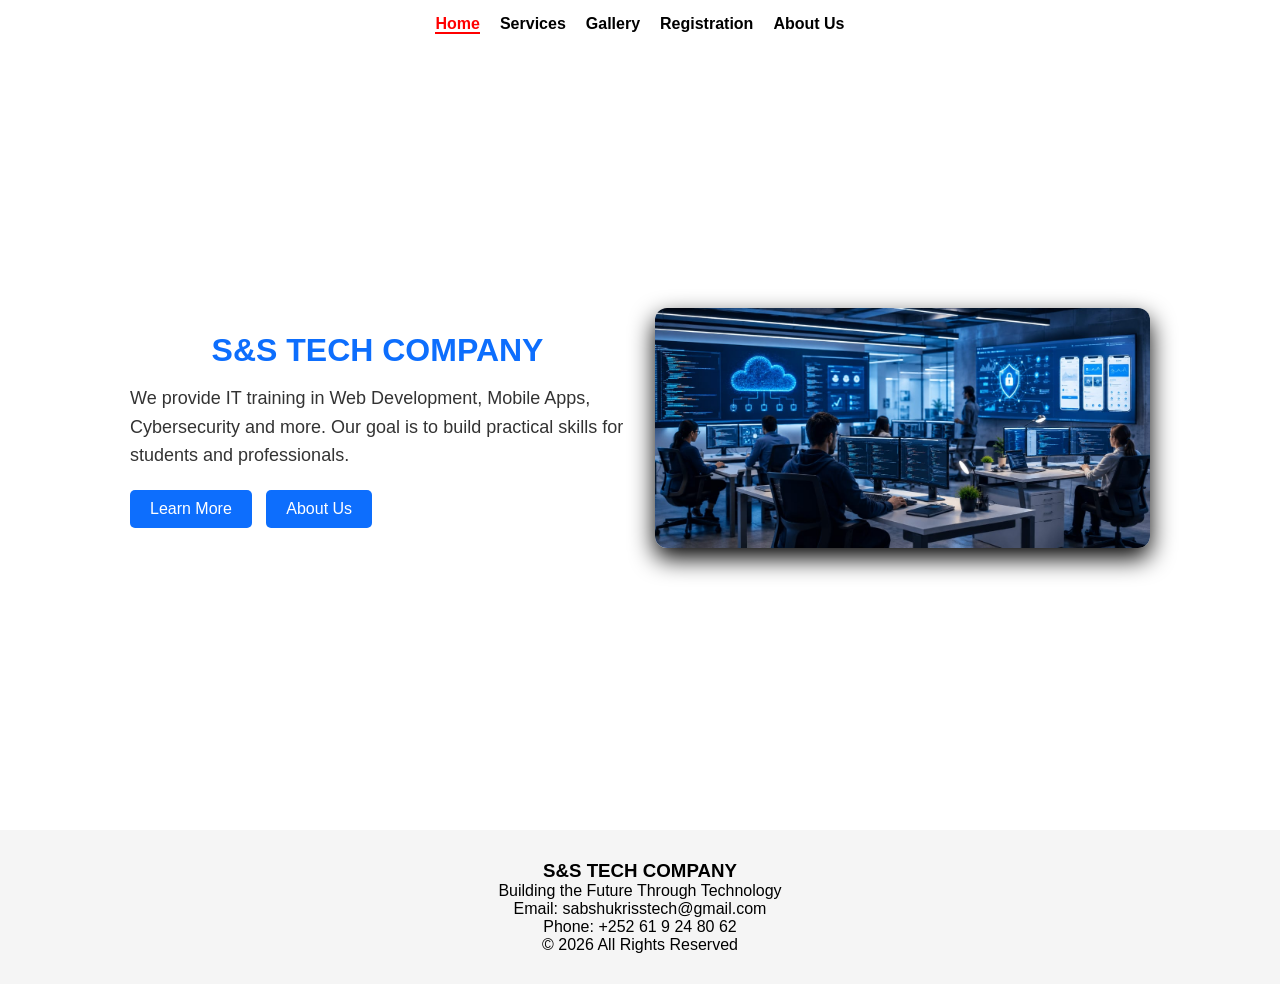
<file: index.html>
<!DOCTYPE html>
<html lang="en">
<head>
  <meta charset="UTF-8">
  <meta name="viewport" content="width=device-width, initial-scale=1.0">
  <title>S&S TECH COMPANY</title>
  <link rel="stylesheet" href="css/style.css">
</head>

<body>

<header>
  <nav class="navbar">
    <ul>
      <li><a href="index.html" class="active">Home</a></li>
      <li><a href="services.html">Services</a></li>
      <li><a href="gallery.html">Gallery</a></li>
      <li><a href="registration.html">Registration</a></li>
      <li><a href="team.html">About Us</a></li>
    </ul>
  </nav>
</header>

<section class="hero">

  <div class="hero-text">
    <h1>S&S TECH COMPANY</h1>

    <p>
      We provide IT training in Web Development, Mobile Apps, Cybersecurity
      and more. Our goal is to build practical skills for students and professionals.
    </p>

    <a href="services.html" class="btn">Learn More</a>
    <a href="team.html" class="btn">About Us</a>
  </div>

  <div class="hero-image">
    <img src="images/backg.jpeg" alt="Tech Image">
  </div>

</section>

<footer>
  <h3>S&S TECH COMPANY</h3>
  <p>Building the Future Through Technology</p>
  <p>Email: sabshukrisstech@gmail.com</p>
  <p>Phone: +252 61 9 24 80 62</p>
  <p>© 2026 All Rights Reserved</p>
</footer>

</body>
</html>
</file>
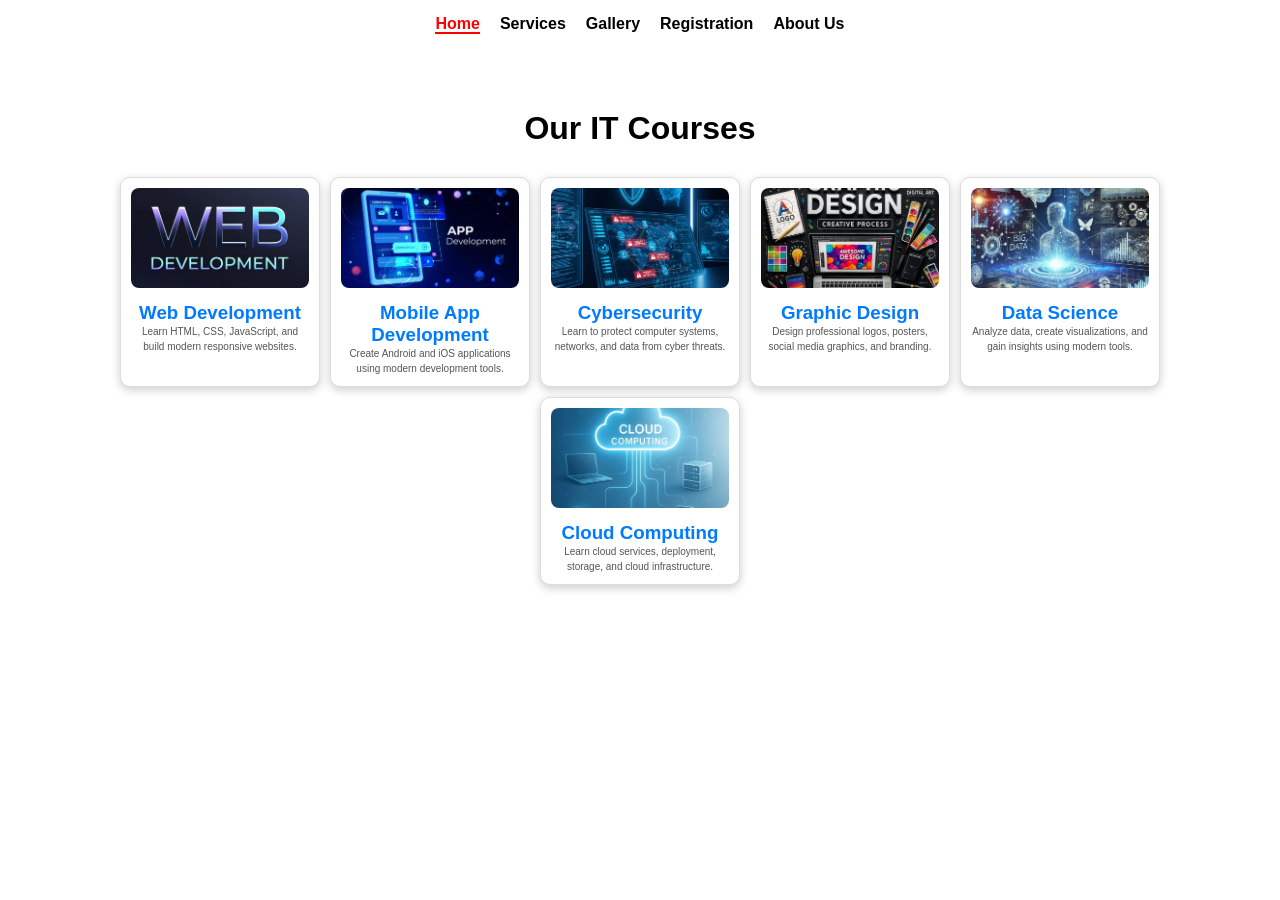
<file: gallery.html>
<!DOCTYPE html>
<html lang="en">
<head>
    <meta charset="UTF-8">
    <meta name="viewport" content="width=device-width, initial-scale=1.0">
    <title>S&S TECH COMPANY</title>
    <link rel="stylesheet" href="css/style.css">
</head>
<body >
    <header>
  <nav class="navbar">
    <ul>
      <li><a href="index.html" class="active">Home</a></li>
      <li><a href="services.html">Services</a></li>
      <li><a href="gallery.html">Gallery</a></li>
      <li><a href="registration.html">Registration</a></li>
      <li><a href="team.html">About Us</a></li>
    </ul>
  </nav>
</header>
    <section class="gallery">

    <h2>Our IT Courses</h2>

    <div class="gallery-container">

        <div class="gallery-item">
            <img src="images/web.jpeg" alt="Web Development">
            <h3>Web Development</h3>
            <p>Learn HTML, CSS, JavaScript, and build modern responsive websites.</p>
        </div>

        <div class="gallery-item">
            <img src="images/app develpoment.jpeg" alt="Mobile App Development">
            <h3>Mobile App Development</h3>
            <p>Create Android and iOS applications using modern development tools.</p>
        </div>

        <div class="gallery-item">
            <img src="images/cyber.jpeg" alt="Cybersecurity">
            <h3>Cybersecurity</h3>
            <p>Learn to protect computer systems, networks, and data from cyber threats.</p>
        </div>

        <div class="gallery-item">
            <img src="images/graphic.jpeg" alt="Graphic Design">
            <h3>Graphic Design</h3>
            <p>Design professional logos, posters, social media graphics, and branding.</p>
        </div>

        <div class="gallery-item">
            <img src="images/data.jpeg" alt="Data Science">
            <h3>Data Science</h3>
            <p>Analyze data, create visualizations, and gain insights using modern tools.</p>
        </div>

        <div class="gallery-item">
            <img src="images/cloud.jpeg" alt="Cloud Computing">
            <h3>Cloud Computing</h3>
            <p>Learn cloud services, deployment, storage, and cloud infrastructure.</p>
        </div>

    </div>

</section>
</body>
</html>
</file>
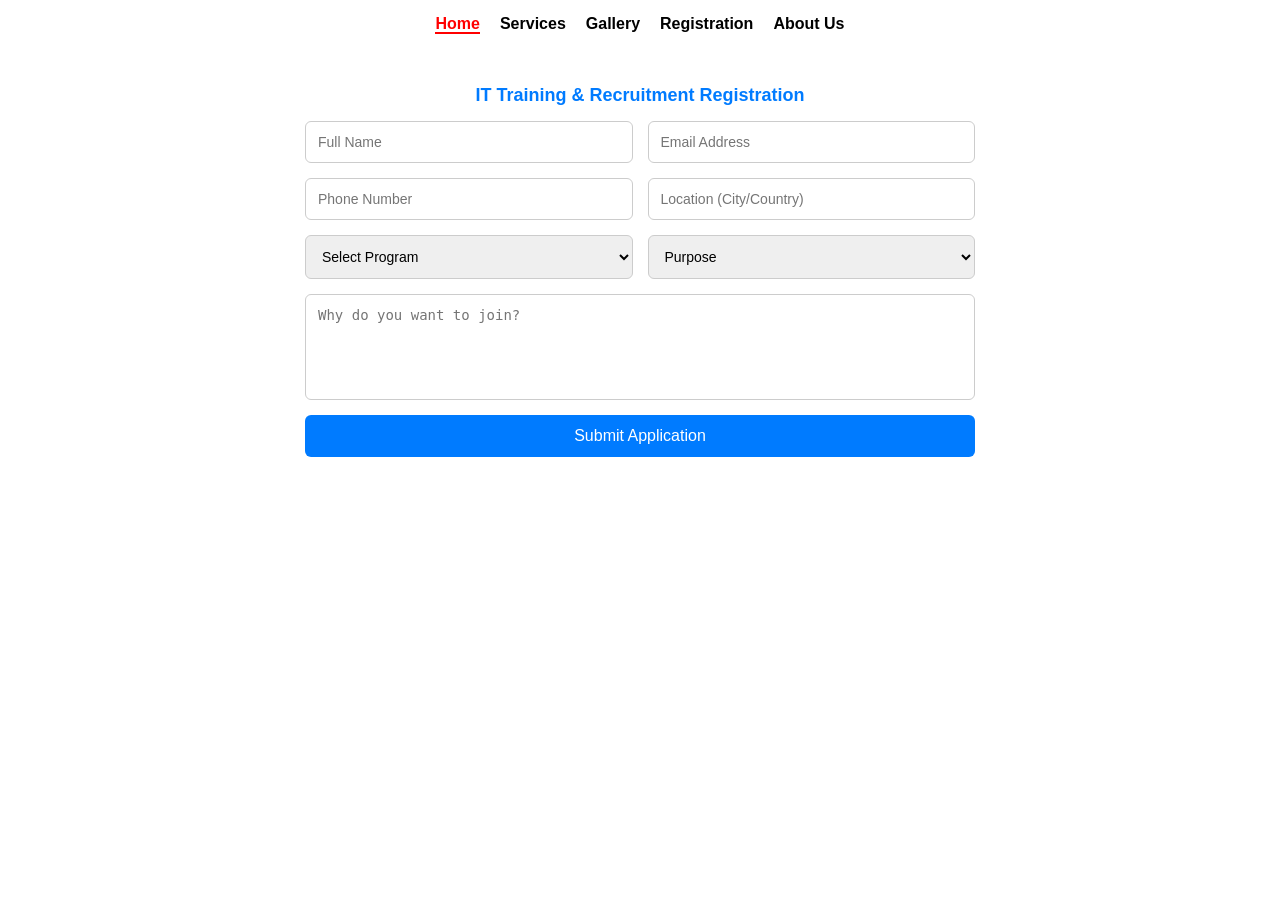
<file: registration.html>
<!DOCTYPE html>
<html lang="en">
<head>
    <meta charset="UTF-8">
    <meta name="viewport" content="width=device-width, initial-scale=1.0">
    <title>S&S TECH COMPANY</title>
    <link rel="stylesheet" href="css/style.css">
</head>
<body >
   <header>
  <nav class="navbar">
    <ul>
      <li><a href="index.html" class="active">Home</a></li>
      <li><a href="services.html">Services</a></li>
      <li><a href="gallery.html">Gallery</a></li>
      <li><a href="registration.html">Registration</a></li>
      <li><a href="team.html">About Us</a></li>
    </ul>
  </nav>
</header>
    <section class="register-section">

  <h2>IT Training & Recruitment Registration</h2>

  <form class="register-form">

    <div class="row">
      <input type="text" placeholder="Full Name" required>
      <input type="email" placeholder="Email Address" required>
    </div>

    <div class="row">
      <input type="tel" placeholder="Phone Number" required>
      <input type="text" placeholder="Location (City/Country)" required>
    </div>
    <div class="row">
      <select required>
        <option value="">Select Program</option>
        <option>Web Development</option>
        <option>Mobile App Development</option>
        <option>Cybersecurity</option>
        <option>Data Science</option>
        <option>Cloud Computing</option>
        <option>Graphic Design</option>
      </select>

      <select required>
        <option value="">Purpose</option>
        <option>Training</option>
        <option>Job Application</option>
        <option>Internship</option>
      </select>
    </div>

    <textarea placeholder="Why do you want to join?" rows="5"></textarea>

    <button type="submit">Submit Application</button>

  </form>

</section>

    </body>
</html>
</file>
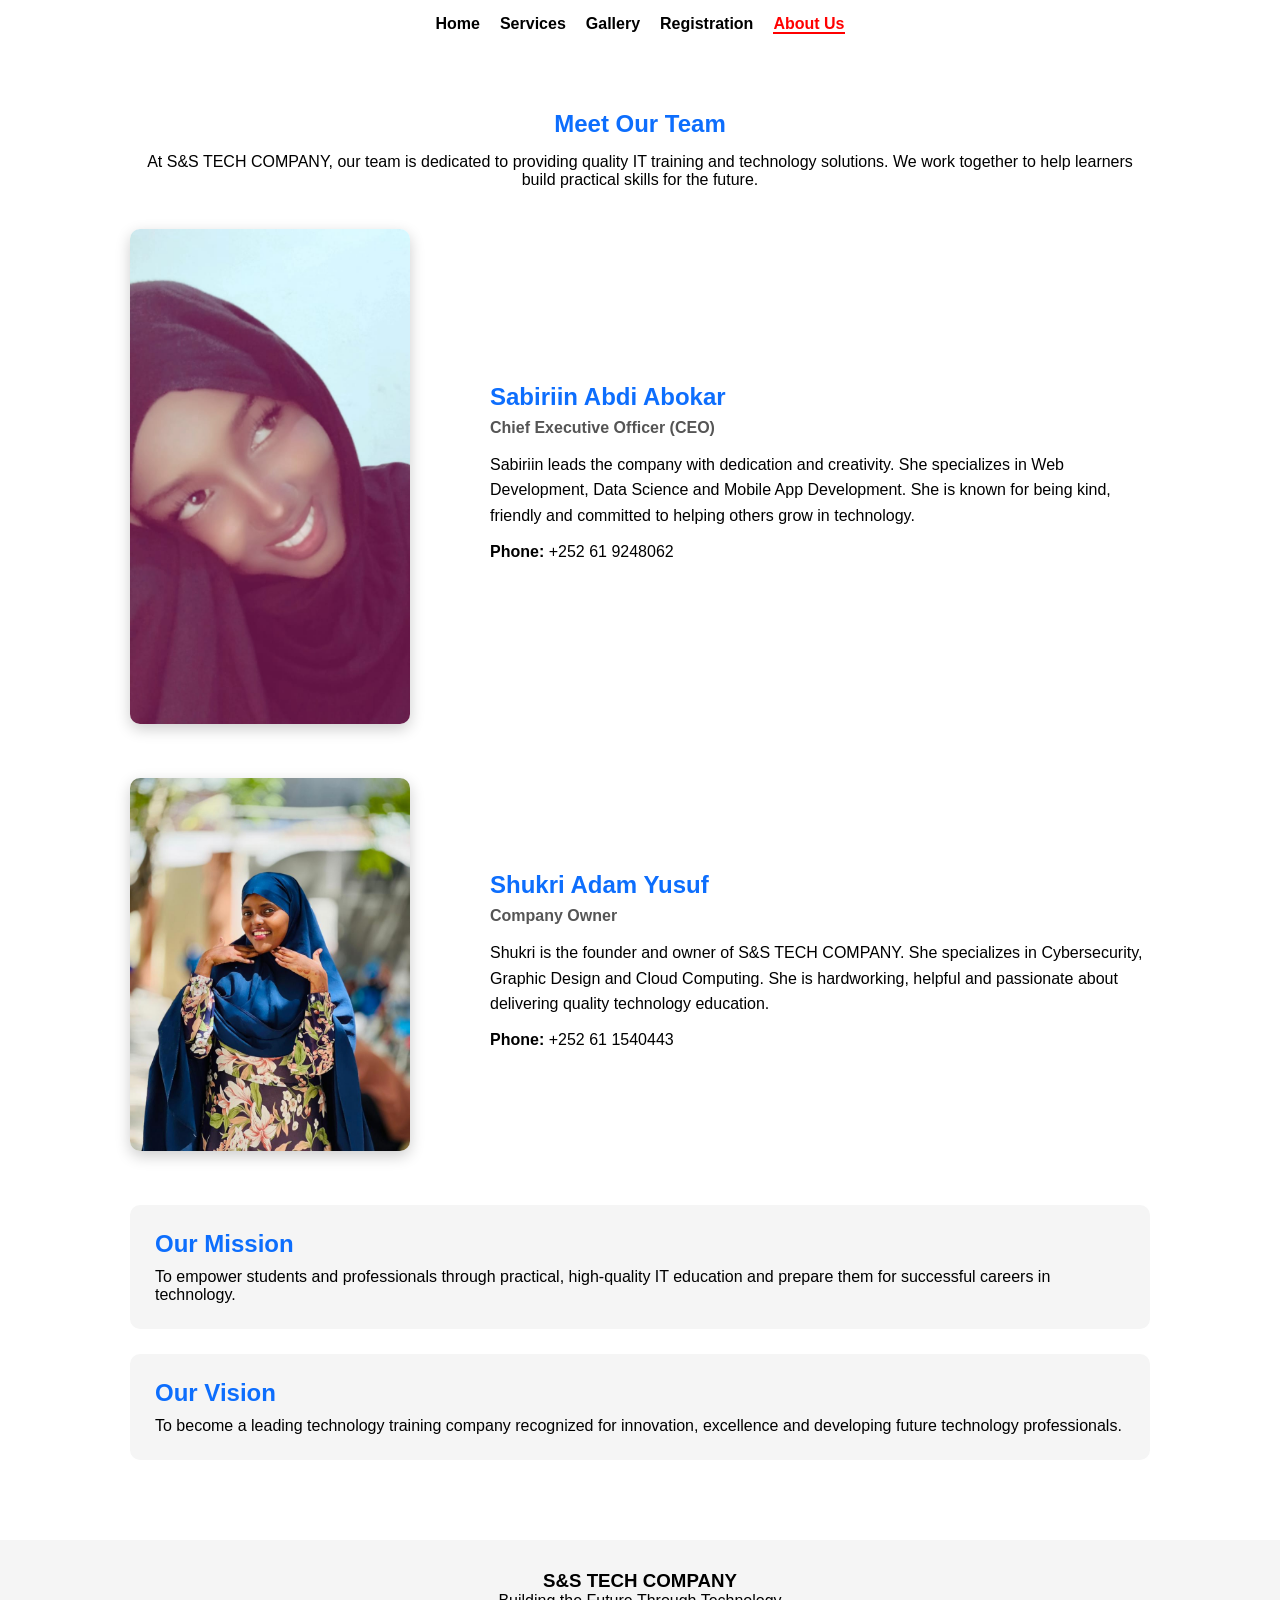
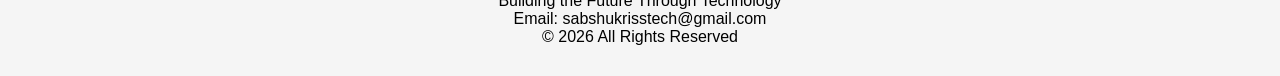
<file: team.html>
<!DOCTYPE html>
<html lang="en">
<head>
    <meta charset="UTF-8">
    <meta name="viewport" content="width=device-width, initial-scale=1.0">
    <title>About Us | S&S TECH COMPANY</title>
    <link rel="stylesheet" href="css/style.css">
</head>
<body>

<header>
    <nav class="navbar">
        <ul>
            <li><a href="index.html">Home</a></li>
            <li><a href="services.html">Services</a></li>
            <li><a href="gallery.html">Gallery</a></li>
            <li><a href="registration.html">Registration</a></li>
            <li><a href="team.html" class="active">About Us</a></li>
        </ul>
    </nav>
</header>

<section class="team-page">

    <h1>Meet Our Team</h1>
    <p class="intro">
        At S&S TECH COMPANY, our team is dedicated to providing quality IT training and technology solutions. We work together to help learners build practical skills for the future.
    </p>

    <div class="member">

        <div class="photo">
            <img src="images/sabirin.jpeg" alt="Sabiriin">
        </div>

        <div class="info">
            <h2>Sabiriin Abdi Abokar</h2>
            <h4>Chief Executive Officer (CEO)</h4>

            <p>
                Sabiriin leads the company with dedication and creativity.
                She specializes in Web Development, Data Science and Mobile App Development.
                She is known for being kind, friendly and committed to helping others grow in technology.
            </p>

            <p><strong>Phone:</strong> +252 61 9248062</p>
        </div>

    </div>

    <div class="member">

        <div class="photo">
            <img src="images/shukrii.jpeg" alt="Shukri">
        </div>

        <div class="info">
            <h2>Shukri Adam Yusuf</h2>
            <h4>Company Owner</h4>

            <p>
                Shukri is the founder and owner of S&S TECH COMPANY.
                She specializes in Cybersecurity, Graphic Design and Cloud Computing.
                She is hardworking, helpful and passionate about delivering quality technology education.
            </p>

            <p><strong>Phone:</strong> +252 61 1540443</p>
        </div>

    </div>

    <div class="mission">
        <h2>Our Mission</h2>

        <p>
            To empower students and professionals through practical, high-quality IT education and prepare them for successful careers in technology.
        </p>
    </div>

    <div class="vision">
        <h2>Our Vision</h2>

        <p>
            To become a leading technology training company recognized for innovation, excellence and developing future technology professionals.
        </p>
    </div>

</section>

<footer>
    <h3>S&S TECH COMPANY</h3>
    <p>Building the Future Through Technology</p>
    <p>Email: sabshukrisstech@gmail.com</p>
    <p>© 2026 All Rights Reserved</p>
</footer>

</body>
</html>
</file>
<file: css/style.css>
* {
  margin: 0;
  padding: 0;
  box-sizing: border-box;
}


.navbar {
  position: fixed;
  top: 0;
  width: 100%;
  background: white;
  padding: 15px;
}

.navbar ul {
  display: flex;
  list-style: none;
  gap: 20px;
  justify-content: center;
}

.navbar a {
  text-decoration: none;
  color: black;
  font-weight: bold;
}

.navbar a:hover {
  color: red;
}

.navbar a.active {
  color: red;
  border-bottom: 2px solid red;
}

body {
  font-family: Arial, sans-serif;
  padding-top: 70px;
}

.hero {
  display: flex;
  align-items: center;
  justify-content: space-between;
  padding: 40px;
  gap: 30px;
}
.hero{
    max-width: 1100px;
    margin: auto;
    min-height: 80vh;

    
}

.hero-text {
  flex: 1;
}

.hero-text h1 {
  font-size: 32px;
  color: #0d6efd;
  margin-bottom: 15px;
}

.hero-text p {
    max-width: 500px;
  font-size: 18px;
  line-height: 1.6;
  margin-bottom: 20px;
  color: #333;
}

.hero-image {
  flex: 1;
}

.hero-image img {
  width: 100%;
  border-radius: 12px;
  box-shadow: 0 10px 25px;
}

.btn {
  display: inline-block;
  padding: 10px 20px;
  background: #0d6efd;
  color: white;
  text-decoration: none;
  border-radius: 5px;
  margin-right: 10px;
}

.btn:hover {
  background: #084298;
}


footer {
  text-align: center;
  padding: 30px;
  background: #f5f5f5;
  margin-top: 40px;
}

@media (max-width: 768px) {
  .hero {
    flex-direction: column;
    padding: 20px;
  }

  .navbar ul {
    flex-wrap: wrap;
  }
}

h1{
    font-family: Arial, Helvetica, sans-serif;
    font-weight: bold;
    text-align: center;
}
table {
    width: 80%;
    margin: 20px auto;
    border-collapse: collapse;
    text-align: center;
    font-family: Arial, sans-serif;
}

th, td {
    border: 1px solid #333;
    padding: 12px;
}

th {
    background-color: #007BFF;
    color: white;
}

tr:nth-child(even) {
    background-color: #f2f2f2;
}

tr:hover {
    background-color: #ddd;
}
caption {
    caption-side: top;
    font-size: 24px;
    font-weight: bold;
    margin-bottom: 10px;
    color: #007BFF;
}
.gallery{
    text-align: center;
    padding: 40px;
}

.gallery h2{
    font-size: 32px;
    margin-bottom: 30px;
}

.gallery-container{
    display: flex;
    flex-wrap: wrap;
    justify-content: center;
    gap: 10px;
}

.gallery-item{
    width: 200px;
    border: 1px solid #ddd;
    border-radius: 10px;
    padding: 10px;
    box-shadow: 0 3px 10px rgba(0,0,0,0.2);
    background: white;
}

.gallery-item img{
    width: 100%;
    height: 100px;
    border-radius: 8px;
    object-fit: cover;
    background-color: #e0e0e0;
}

.gallery-item h3{
    margin-top: 10px;
    color: #007BFF;
}

.gallery-item p{
    font-size: 10px;
    line-height: 1.5;
    color: #555;
}

.register-section {
  padding: 15px;
  max-width: 700px;
  margin: auto;
  font-family: Arial, sans-serif;
}

.register-section h2 {
  text-align: center;
  margin-bottom: 15px;
  font-size: 18px;
  color: #007BFF;
}

.register-form {
  display: flex;
  flex-direction: column;
  gap: 15px;
}


.row {
  display: flex;
  gap: 15px;
}

input, select, textarea {
  width: 100%;
  padding: 12px;
  border: 1px solid #ccc;
  border-radius: 6px;
  font-size: 14px;
}

textarea {
  resize: none;
}

button {
  padding: 12px;
  background: #007BFF;
  color: white;
  border: none;
  border-radius: 6px;
  font-size: 16px;
  cursor: pointer;
}

button:hover {
  background: #0056b3;
}

.team-page{
    max-width:1100px;
    margin:auto;
    padding:40px;
}

.team-page h1{
    text-align:center;
    color:#0d6efd;
    margin-bottom:15px;
}

.intro{
    text-align:center;
    margin-bottom:40px;
}

.member{
    display:flex;
    align-items:center;
    gap:30px;
    margin-bottom:50px;
}

.photo{
    flex:1;
}

.photo img{
    width:100%;
    max-width:280px;
    border-radius:10px;
    box-shadow:0 5px 15px rgba(0,0,0,.2);
}

.info{
    flex:2;
}

.info h2{
    color:#0d6efd;
    margin-bottom:8px;
}

.info h4{
    margin-bottom:15px;
    color:#555;
}

.info p{
    margin-bottom:10px;
    line-height:1.6;
}

.mission,
.vision{
    background:#f5f5f5;
    padding:25px;
    margin-top:25px;
    border-radius:10px;
}

.mission h2,
.vision h2{
    color:#0d6efd;
    margin-bottom:10px;
}

@media(max-width:768px){

.member{
    flex-direction:column;
    text-align:center;
}

.photo img{
    max-width:220px;
}

.team-page{
    padding:20px;
}

}

.team-page{
    max-width:1100px;
    margin:auto;
    padding:40px;
}

.team-page h1{
    text-align:center;
    color:#0d6efd;
    margin-bottom:15px;
}

.intro{
    text-align:center;
    margin-bottom:40px;
}

.member{
    display:flex;
    align-items:center;
    gap:30px;
    margin-bottom:50px;
}

.photo{
    flex:1;
}

.photo img{
    width:100%;
    max-width:280px;
    border-radius:10px;
    box-shadow:0 5px 15px rgba(0,0,0,.2);
}

.info{
    flex:2;
}

.info h2{
    color:#0d6efd;
    margin-bottom:8px;
}

.info h4{
    margin-bottom:15px;
    color:#555;
}

.info p{
    margin-bottom:10px;
    line-height:1.6;
}

.mission,
.vision{
    background:#f5f5f5;
    padding:25px;
    margin-top:25px;
    border-radius:10px;
}

.mission h2,
.vision h2{
    color:#0d6efd;
    margin-bottom:10px;
}

@media(max-width:768px){

.member{
    flex-direction:column;
    text-align:center;
}

.photo img{
    max-width:220px;
}

.team-page{
    padding:20px;
}

}
</file>
